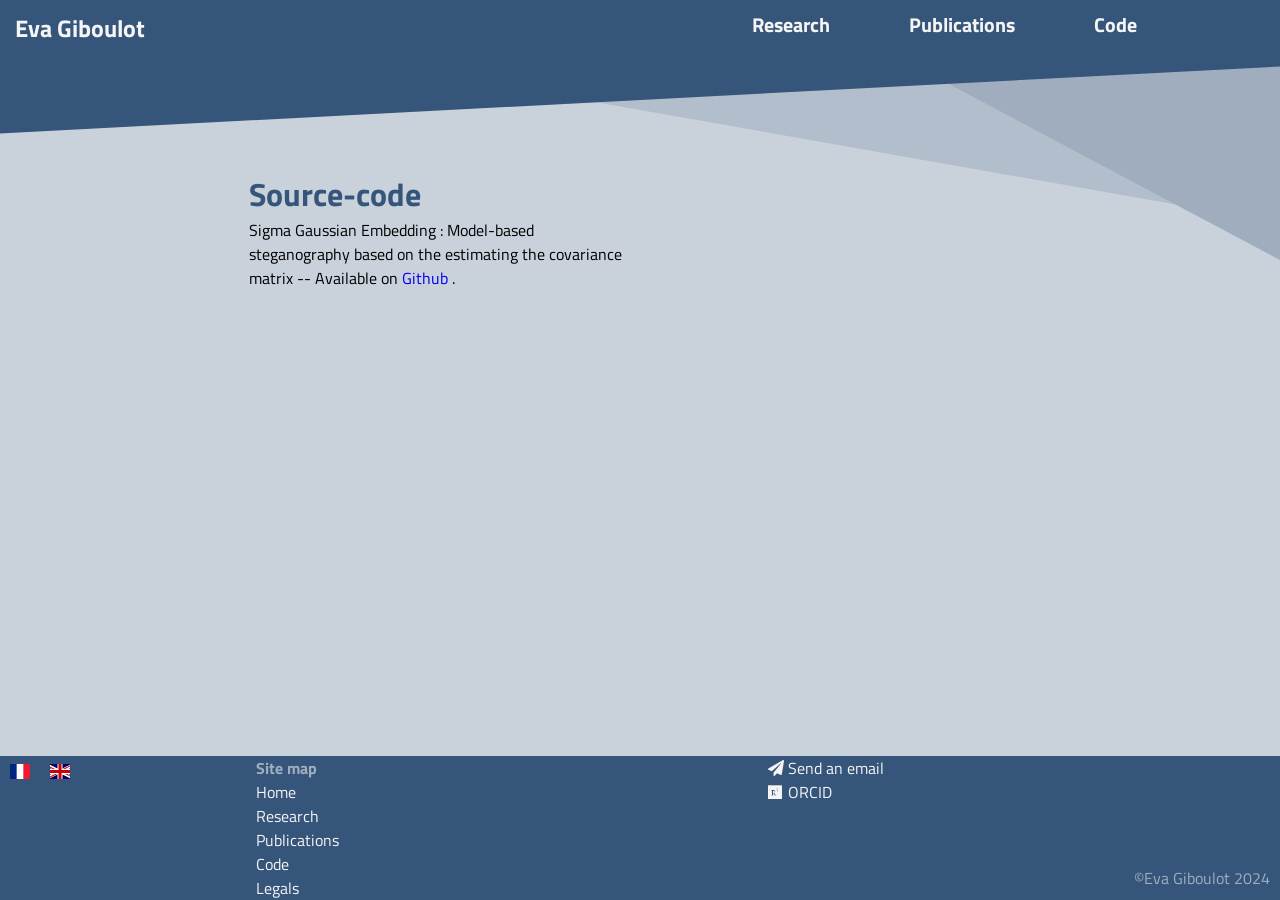
<file: web/code.html>
<!DOCTYPE html>
<html lang="fr">

<head>
  <meta charset="UTF-8" />
  <title>Eva Giboulot</title>
  <meta name="viewport" content="width=device-width, initial-scale=1.0" />
  <meta name="keywords" content="" />
  <meta name="description" content="" />
  <meta name="author" content="Eva Giboulot" />
  <meta name="copyright" content="©Eva Giboulot | 2019" />
  <link rel="canonical" href="https://nicolas.burger.fr" />

  <meta property="og:title" content="Eva Giboulot" />
  <meta property="og:type" content="website" />
  <meta property="og:image" content="../img/hitchhiking.jpg" />
  <meta property="og:url" content="https://nicolasburger.fr" />
  <meta property="og:site_name" content="Eva Giboulot" />
  <meta property="og:description"
    content="Portfolio of Eva Giboulot, PhD student in Optimization and Security of Systems" />
  <meta name="twitter:site" content="@burgerni10" />
  <meta name="twitter:title" content="Eva Giboulot" />
  <meta name="twitter:image" content="../img/hitchhiking.jpg" />
  <meta name="twitter:url" content="https://nicolasburger.fr/" />
  <meta name="twitter:card"
    content="Portfolio of Eva Giboulot, PhD student in Optimization and Security of Systems" />

  <!-- CSS -->
  <link rel="stylesheet" href="../css/main.css" />

  <!-- FICHIERS -->
  <link rel="icon" type="image/png" sizes="32x32" href="../img/favicon-32x32.png">
  <link rel="icon" type="image/png" sizes="16x16" href="../img/favicon-16x16.png">

  <!-- CDN  -->
  <link rel="stylesheet" href="https://use.fontawesome.com/releases/v5.7.2/css/all.css"
    integrity="sha384-fnmOCqbTlWIlj8LyTjo7mOUStjsKC4pOpQbqyi7RrhN7udi9RwhKkMHpvLbHG9Sr" crossorigin="anonymous" />
  <link href="https://fonts.googleapis.com/css?family=Titillium+Web:400,700&display=swap" rel="stylesheet">
  <script src="../js/language.js"></script>
</head>

<body class="project-body">
  <nav class="top-bar">
    <span class="logo font-w-700"><a href="../index.html">Eva Giboulot</a></span>

    <div class="nav-container">
      <input class="menu-btn" type="checkbox" id="menu-btn" />
      <label class="menu-icon" for="menu-btn"><span class="navicon"></span></label>
      <ul class="menu">
        <li class="font-w-700">
          <a href="./research.html" id="intl-nav-industrial">Research</a>
        </li>
        <li class="font-w-700">
          <a href="./pub.html" id="intl-nav-academic">Publications</a>
        </li>

        <li class="font-w-700">
          <a href="./code.html" id="intl-nav-asso">Code</a>
        </li>
      </ul>
    </div>
  </nav>


  <div class="main-container">

    <ul class="project-list">
      <li class="project">
        <div class="description">
          <h2 class="desc-title" id="intl-academic-doctorate-title">Source-code</h2>
          <div>

			 <p>Sigma Gaussian Embedding : Model-based steganography based on the estimating the covariance matrix -- Available on
			 <a href="https://github.com/gibouloque/MultivariateGaussianEmbedding" id="gitcode">Github</a> .</p>
			<br />
          </div>
          </div>
        </div>
</li>
  <footer class="main-footer">
    <div class="language">
      <ul>
        <li>
          <img alt="fr-FR" class="flag" src="../img/flags/fr.svg" onclick="chooseLanguage('fr-FR', true)" />
        </li>
        <li>
          <img alt="en-GB" class="flag" src="../img/flags/gb.svg" onclick="chooseLanguage('en-GB')" />
        </li>
      </ul>
      <p>©Eva Giboulot 2024</p>
    </div>
    <div class="footer-nav">
      <h4 id="intl-footer-siteMap">Site map</h4>
      <ul>
        <li><a href="../index.html" id="intl-footer-home">Home</a></li>
        <li>
          <a href="../web/research.html" id="intl-footer-industrial">Research</a>
        </li>
        <li>
          <a href="../web/pub.html" id="intl-footer-academic">Publications</a>
        </li>
        <li>
          <a href="../web/code.html" id="intl-intl-footer-asso">Code</a>
        </li>

        <li>
          <a href="../web/legals.html" id="intl-footer-legals">Legals</a>
        </li>
      </ul>
    </div>
    <div class="contact">
      <ul>
        <li>
          <a href="mailto:quentin.giboulot@utt.fr" title="quentin.giboulot@utt.fr"><i class="fas fa-paper-plane"
              style="width:20px"> </i><span id="intl-footer-sendEmail">Send an email</span>
          </a>
        </li>
        <li>
          <a target="_blank" href="https://orcid.org/0000-0002-0277-5999"><i class="fab fa-researchgate"
              style="width:20px"> </i>ORCID
          </a>
        </li>
      </ul>
    </div>
  </footer>
</body>

</html>
</file>
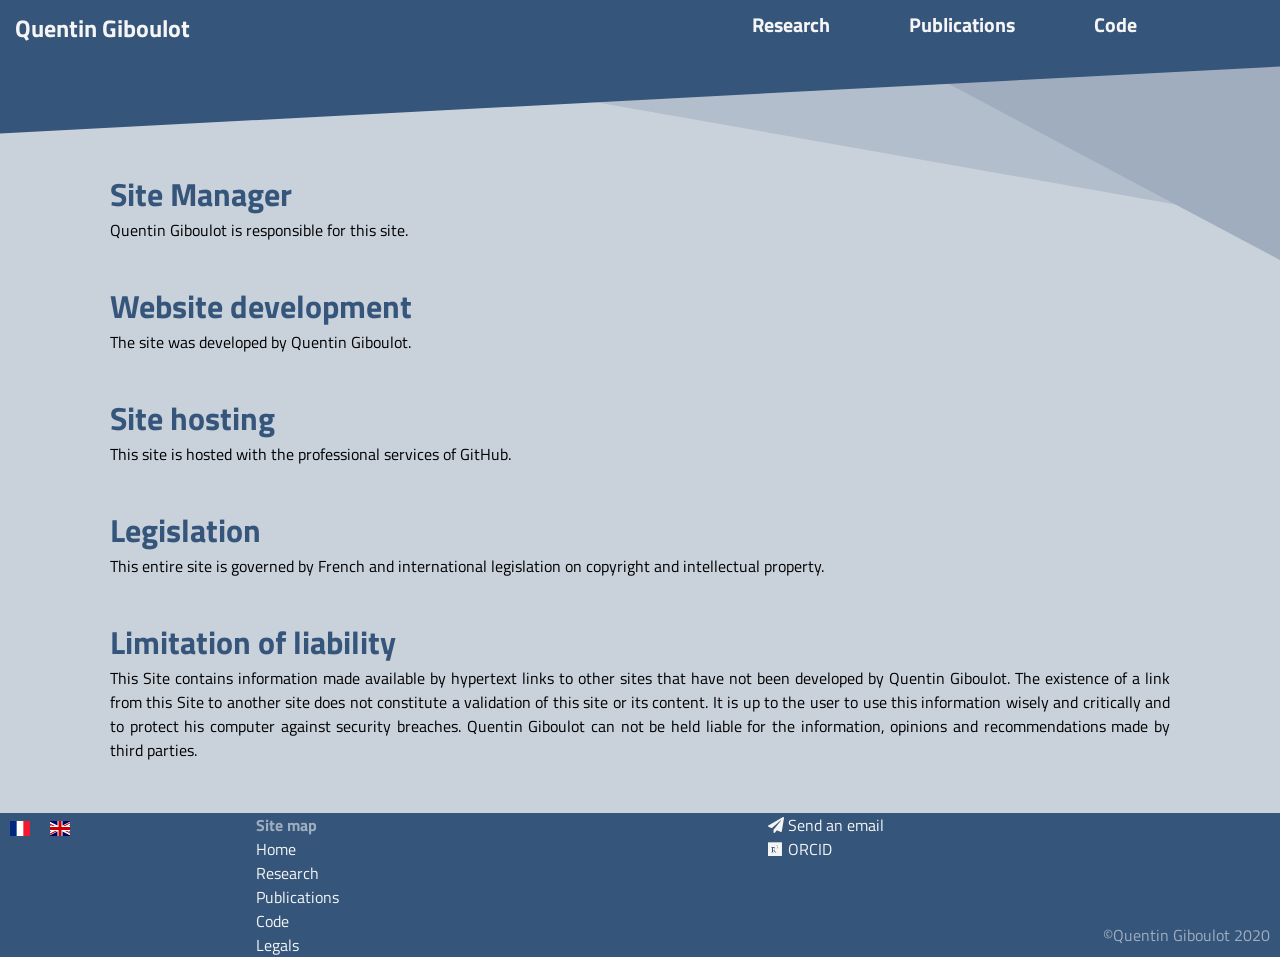
<file: web/legals.html>
<!DOCTYPE html>
<html lang="fr">

<head>
  <meta charset="UTF-8" />
  <title>Quentin Giboulot</title>
  <meta name="viewport" content="width=device-width, initial-scale=1.0" />
  <meta name="keywords" content="" />
  <meta name="description" content="" />
  <meta name="author" content="Quentin Giboulot" />
  <meta name="copyright" content="©Quentin Giboulot | 2020" />
  <link rel="canonical" href="https://nicolas.burger.fr" />

  <meta property="og:title" content="Quentin Giboulot" />
  <meta property="og:type" content="website" />
  <meta property="og:image" content="../img/hitchhiking.jpg" />
  <meta property="og:url" content="https://nicolasburger.fr" />
  <meta property="og:site_name" content="Quentin Giboulot" />
  <meta property="og:description"
    content="Portfolio of Quentin Giboulot, PhD student in Optimization and Security of Systems" />
  <meta name="twitter:site" content="@burgerni10" />
  <meta name="twitter:title" content="Quentin Giboulot" />
  <meta name="twitter:image" content="../img/hitchhiking.jpg" />
  <meta name="twitter:url" content="https://nicolasburger.fr/" />
  <meta name="twitter:card"
    content="Portfolio of Quentin Giboulot, PhD student in Optimization and Security of Systems" />

  <!-- CSS -->
  <link rel="stylesheet" href="../css/main.css" />

  <!-- FICHIERS -->
  <link rel="icon" type="image/png" sizes="32x32" href="../img/favicon-32x32.png">
  <link rel="icon" type="image/png" sizes="16x16" href="../img/favicon-16x16.png">

  <!-- CDN  -->
  <link rel="stylesheet" href="https://use.fontawesome.com/releases/v5.7.2/css/all.css"
    integrity="sha384-fnmOCqbTlWIlj8LyTjo7mOUStjsKC4pOpQbqyi7RrhN7udi9RwhKkMHpvLbHG9Sr" crossorigin="anonymous" />
  <link href="https://fonts.googleapis.com/css?family=Titillium+Web:400,700&display=swap" rel="stylesheet">
  <script src="../js/language.js"></script>
</head>

<body>
  <nav class="top-bar">
    <span class="logo font-w-700"><a href="../index.html">Quentin Giboulot</a></span>

    <div class="nav-container">
      <input class="menu-btn" type="checkbox" id="menu-btn" />
      <label class="menu-icon" for="menu-btn"><span class="navicon"></span></label>
      <ul class="menu">
        <li class="font-w-700">
          <a href="./research.html" id="intl-nav-industrial">Research</a>
        </li>
        <li class="font-w-700">
          <a href="./pub.html" id="intl-nav-academic">Publications</a>
        </li>

        <li class="font-w-700">
          <a href="./code.html" id="intl-nav-asso">Code</a>
        </li>
      </ul>
    </div>
  </nav>

  <div class="main-container">
    <ul class="legals">
      <li class="project">
        <div class="description">
          <h2 class="desc-title" id="intl-legals-responsible-title">Site Manager</h2>
          <div class="desc-content" id="intl-legals-responsible-desc">
            Quentin Giboulot is responsible for this site.
          </div>
        </div>
      </li>
      <li class="project">
        <div class="description">
          <h2 class="desc-title" id="intl-legals-development-title">Website development</h2>
          <div class="desc-content" id="intl-legals-development-desc">
            The site was developed by Quentin Giboulot.
          </div>
        </div>
      </li>
      <li class="project">
        <div class="description">
          <h2 class="desc-title" id="intl-legals-hosting-title">Site hosting</h2>
          <div class="desc-content" id="intl-legals-hosting-desc">
            This site is hosted with the professional services of GitHub.
          </div>
        </div>
      </li>
      <li class="project">
        <div class="description">
          <h2 class="desc-title" id="intl-legals-law-title">Legislation</h2>
          <div class="desc-content" id="intl-legals-law-desc">
            This entire site is governed by French and international legislation on copyright and intellectual property.
          </div>
        </div>
      </li>

      <li class="project">
        <div class="description">
          <h2 class="desc-title" id="intl-legals-responsability-title">Limitation of liability</h2>
          <div class="desc-content" id="intl-legals-responsability-desc">
            This Site contains information made available by hypertext links to other sites that have not been developed
            by Quentin Giboulot. The existence of a link from this Site to another site does not constitute a validation
            of this site or its content. It is up to the user to use this information wisely and critically and to
            protect his computer against security breaches. Quentin Giboulot can not be held liable for the information,
            opinions and recommendations made by third parties.
          </div>
        </div>
      </li>

    </ul>
  </div>

    <footer class="main-footer">
    <div class="language">
      <ul>
        <li>
          <img alt="fr-FR" class="flag" src="../img/flags/fr.svg" onclick="chooseLanguage('fr-FR', true)" />
        </li>
        <li>
          <img alt="en-GB" class="flag" src="../img/flags/gb.svg" onclick="chooseLanguage('en-GB')" />
        </li>
      </ul>
      <p>©Quentin Giboulot 2020</p>
    </div>
    <div class="footer-nav">
      <h4 id="intl-footer-siteMap">Site map</h4>
      <ul>
        <li><a href="../index.html" id="intl-footer-home">Home</a></li>
        <li>
          <a href="../web/research.html" id="intl-footer-industrial">Research</a>
        </li>
        <li>
          <a href="../web/pub.html" id="intl-footer-academic">Publications</a>
        </li>
        <li>
          <a href="../web/code.html" id="intl-intl-footer-asso">Code</a>
        </li>

        <li>
          <a href="../web/legals.html" id="intl-footer-legals">Legals</a>
        </li>
      </ul>
    </div>
    <div class="contact">
      <ul>
        <li>
          <a href="mailto:quentin.giboulot@utt.fr" title="quentin.giboulot@utt.fr"><i class="fas fa-paper-plane"
              style="width:20px"> </i><span id="intl-footer-sendEmail">Send an email</span>
          </a>
        </li>
        <li>
          <a target="_blank" href="https://orcid.org/0000-0002-0277-5999"><i class="fab fa-researchgate"
              style="width:20px"> </i>ORCID
          </a>
        </li>
      </ul>
    </div>
  </footer>

</html>
</file>
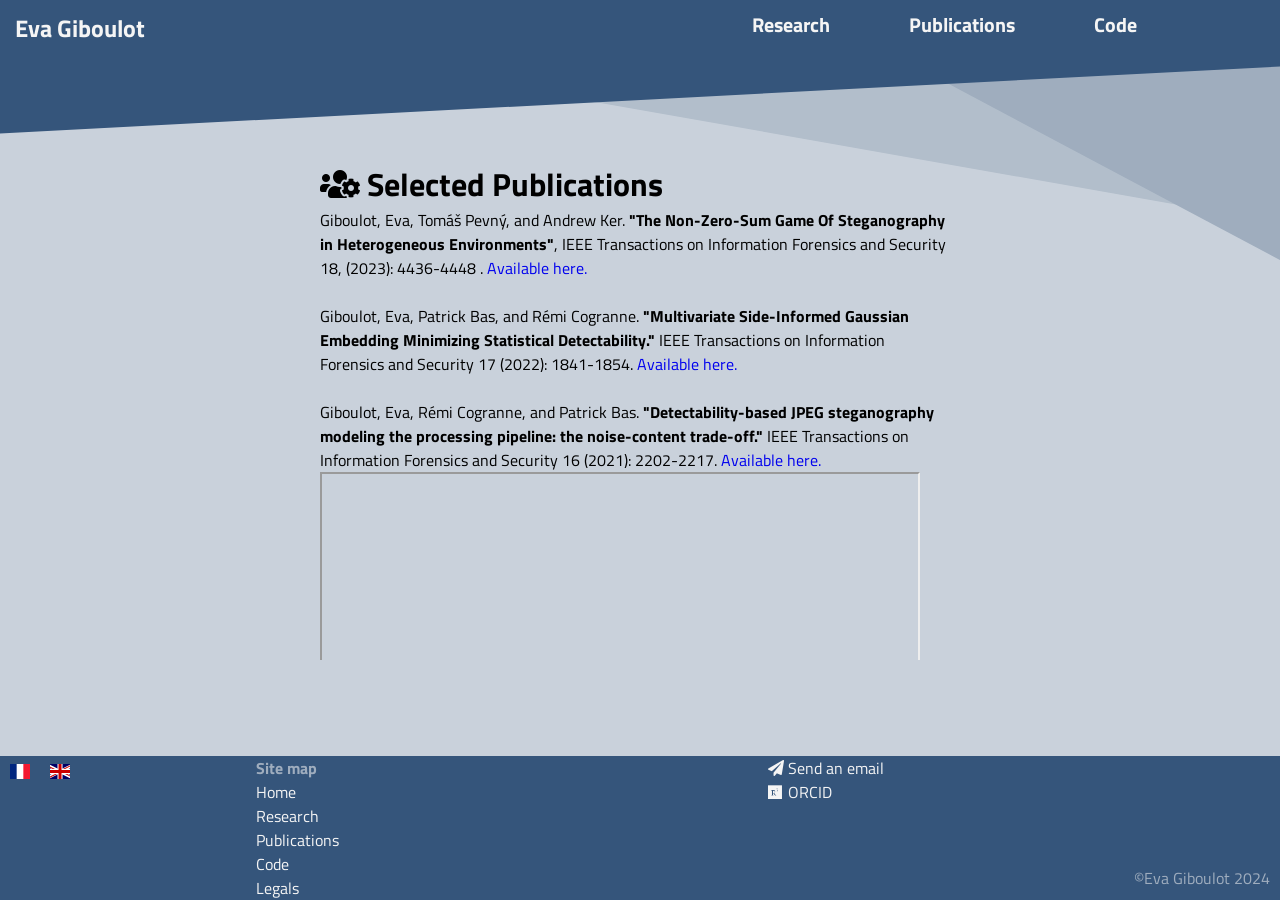
<file: web/pub.html>
<!DOCTYPE html>
<html lang="fr">

<head>
  
  <meta charset="UTF-8" />
  <title>Eva Giboulot</title>
  <meta name="viewport" content="width=device-width, initial-scale=1.0" />
  <meta name="keywords" content="" />
  <meta name="description" content="" />
  <meta name="author" content="Eva Giboulot" />
  <meta name="copyright" content="©Eva Giboulot | 2020" />
  <link rel="canonical" href="https://nicolas.burger.fr" />

  <meta property="og:title" content="Eva Giboulot" />
  <meta property="og:type" content="website" />
  <meta property="og:image" content="../img/hitchhiking.jpg" />
  <meta property="og:url" content="https://nicolasburger.fr" />
  <meta property="og:site_name" content="Eva Giboulot" />
  <meta property="og:description"
    content="Portfolio of Eva Giboulot, PhD student in Optimization and Security of Systems" />
  <meta name="twitter:site" content="@burgerni10" />
  <meta name="twitter:title" content="Eva Giboulot" />
  <meta name="twitter:image" content="../img/hitchhiking.jpg" />
  <meta name="twitter:url" content="https://nicolasburger.fr/" />
  <meta name="twitter:card"
    content="Portfolio of Eva Giboulot, PhD student in Optimization and Security of Systems" />

  <!-- CSS -->
  <link rel="stylesheet" href="../css/main.css" />

  <!-- FICHIERS -->
  <link rel="icon" type="image/png" sizes="32x32" href="../img/favicon-32x32.png">
  <link rel="icon" type="image/png" sizes="16x16" href="../img/favicon-16x16.png">
  <!-- CDN  -->
  <link rel="stylesheet" href="https://use.fontawesome.com/releases/v5.7.2/css/all.css"
    integrity="sha384-fnmOCqbTlWIlj8LyTjo7mOUStjsKC4pOpQbqyi7RrhN7udi9RwhKkMHpvLbHG9Sr" crossorigin="anonymous" />
  <link href="https://fonts.googleapis.com/css?family=Titillium+Web:400,700&display=swap" rel="stylesheet">
  <script src="../js/language.js"></script>
</head>

<body class="project-body">
  <nav class="top-bar">
    <span class="logo font-w-700"><a href="../index.html">Eva Giboulot</a></span>

    <div class="nav-container">
      <input class="menu-btn" type="checkbox" id="menu-btn" />
      <label class="menu-icon" for="menu-btn"><span class="navicon"></span></label>
      <ul class="menu">
        <li class="font-w-700">
          <a href="./research.html" id="intl-nav-industrial">Research</a>
        </li>
        <li class="font-w-700">
          <a href="./pub.html" id="intl-nav-academic">Publications</a>
        </li>

        <li class="font-w-700">
          <a href="./code.html" id="intl-nav-asso">Code</a>
        </li>
      </ul>
    </div>
  </nav>



  <div class="main-container-index">

  <section class="categories">
    <ul class="project-list">
	
         
          <h2><i class="fas fa-users-cog"></i> <span id="intl-index-projectManager-title">Selected Publications</span></h2>
          <div>

              <dl>
			  <dt></dt>
			  <dd>  Giboulot, Eva, Tomáš Pevný, and Andrew Ker. 
			  <b>"The Non-Zero-Sum Game Of Steganography in Heterogeneous Environments"</b>, 
			   IEEE Transactions on Information Forensics and Security 18, (2023): 4436-4448 .
					<a target='blank' href=https://ieeexplore.ieee.org/iel7/10206/4358835/10184491.pdf>  Available here.</a></dd>
			  <dt><br /></dt>
			  <dd>Giboulot, Eva, Patrick Bas, and Rémi Cogranne.
			  <b> "Multivariate Side-Informed Gaussian Embedding Minimizing Statistical Detectability."</b>
			IEEE Transactions on Information Forensics and Security 17 (2022): 1841-1854. 
			<a target='blank'href=https://hal-utt.archives-ouvertes.fr/hal-03663628/> Available here.</a>
			</dd>
			</dl>
			  <dt><br /></dt>
			  <dd>Giboulot, Eva, Rémi Cogranne, and Patrick Bas.
			  <b>"Detectability-based JPEG steganography modeling the processing pipeline: the noise-content 
			trade-off."</b> IEEE Transactions on Information Forensics and Security 16 (2021): 2202-2217.
					<a target='blank'href=https://hal.science/hal-03096658> Available here.</a></dd>
          </div>
      
        
				<iframe src="https://cv.archives-ouvertes.fr/quentin-giboulot", height="720" width="600"></iframe> 

      
		
		</section>

	</ul>
	
  </div>

  <footer class="main-footer">
    <div class="language">
      <ul>
        <li>
          <img alt="fr-FR" class="flag" src="../img/flags/fr.svg" onclick="chooseLanguage('fr-FR', true)" />
        </li>
        <li>
          <img alt="en-GB" class="flag" src="../img/flags/gb.svg" onclick="chooseLanguage('en-GB')" />
        </li>
      </ul>
      <p>©Eva Giboulot 2024</p>
    </div>
    <div class="footer-nav">
      <h4 id="intl-footer-siteMap">Site map</h4>
      <ul>
        <li><a href="../index.html" id="intl-footer-home">Home</a></li>
        <li>
          <a href="../web/research.html" id="intl-footer-industrial">Research</a>
        </li>
        <li>
          <a href="../web/pub.html" id="intl-footer-academic">Publications</a>
        </li>
        <li>
          <a href="../web/code.html" id="intl-intl-footer-asso">Code</a>
        </li>

        <li>
          <a href="../web/legals.html" id="intl-footer-legals">Legals</a>
        </li>
      </ul>
    </div>
    <div class="contact">
      <ul>
        <li>
          <a href="mailto:quentin.giboulot@utt.fr" title="quentin.giboulot@utt.fr"><i class="fas fa-paper-plane"
              style="width:20px"> </i><span id="intl-footer-sendEmail">Send an email</span>
          </a>
        </li>
        <li>
          <a target="_blank" href="https://orcid.org/0000-0002-0277-5999"><i class="fab fa-researchgate"
              style="width:20px"> </i>ORCID
          </a>
        </li>
      </ul>
    </div>
  </footer>
</body>


</html>
</file>
<file: css/main.css>
.top-bar {
  z-index: 1;
  position: relative;
  width: 100%;
  padding-top: 10px;
  margin-bottom: 150px; }
  .top-bar::before {
    content: '';
    position: absolute;
    top: -300px;
    width: 100%;
    height: 400px;
    left: 0px;
    z-index: -3;
    transform: skewY(-3deg);
    background-color: #35557b; }
  .top-bar::after {
    content: '';
    position: absolute;
    right: -50%;
    width: 100%;
    height: 250px;
    z-index: -4;
    transform: skewY(28deg);
    background-color: #9fadbe; }
  .top-bar .logo {
    align-items: center;
    display: flex;
    float: left;
    width: 30%;
    min-width: 172px;
    font-size: 1.5em; }
    .top-bar .logo::before {
      content: '';
      position: absolute;
      bottom: -100px;
      width: 100%;
      height: 400px;
      z-index: -5;
      transform: skewY(10deg);
      background-color: #b2becb; }
    .top-bar .logo a {
      padding-left: 15px;
      color: whitesmoke; }
  .top-bar .nav-container {
    position: relative;
    float: right;
    padding-right: 15px;
    max-width: 400px;
    width: 70%;
    right: 10%; }
    .top-bar .nav-container .menu {
      display: flex;
      justify-content: space-between;
      align-items: center;
      list-style: none;
      font-size: 1.25em; }
      .top-bar .nav-container .menu li a {
        color: whitesmoke; }
      .top-bar .nav-container .menu .visible {
        display: initial; }
    .top-bar .nav-container .menu-btn {
      display: none; }

@media (max-width: 700px) {
  .top-bar {
    z-index: 100;
    height: 60px;
    background-color: #35557b;
    margin-bottom: 20px; }
    .top-bar::before {
      width: 0px;
      height: 0px; }
    .top-bar::after {
      width: 0px;
      height: 0px; }
    .top-bar .logo::before {
      width: 0px; }
    .top-bar .nav-container {
      width: 40%;
      right: unset; }
      .top-bar .nav-container .menu {
        clear: both;
        max-height: 0;
        overflow: hidden;
        display: none; }
      .top-bar .nav-container .menu-icon {
        top: 10px;
        cursor: pointer;
        float: right;
        padding-top: 5px;
        position: relative;
        user-select: none;
        height: 13px; }
        .top-bar .nav-container .menu-icon .navicon {
          background: #333;
          display: block;
          height: 2px;
          position: relative;
          transition: background 0.2s ease-out;
          width: 18px; }
        .top-bar .nav-container .menu-icon .navicon:before,
        .top-bar .nav-container .menu-icon .navicon:after {
          background: #333;
          content: '';
          display: block;
          height: 100%;
          position: absolute;
          transition: all 0.2s ease-out;
          width: 100%; }
        .top-bar .nav-container .menu-icon .navicon:before {
          top: 5px; }
        .top-bar .nav-container .menu-icon .navicon:after {
          top: -5px; }
      .top-bar .nav-container .menu-btn {
        display: none; }
      .top-bar .nav-container .menu-btn:checked ~ .menu {
        max-height: 240px;
        display: inline-block;
        position: absolute;
        top: 30px;
        width: 100%;
        background-color: whitesmoke; }
        .top-bar .nav-container .menu-btn:checked ~ .menu li {
          text-align: right;
          border-bottom: 1px solid #35557b;
          width: 100%; }
          .top-bar .nav-container .menu-btn:checked ~ .menu li a {
            width: 100%;
            padding-right: 10px;
            text-align: right;
            color: #35557b; }
          .top-bar .nav-container .menu-btn:checked ~ .menu li a:hover {
            width: 100%;
            color: #9fadbe; }
        .top-bar .nav-container .menu-btn:checked ~ .menu li:hover {
          background-color: #35557b; }
      .top-bar .nav-container .menu-btn:checked ~ .menu-icon .navicon {
        background: transparent; }
      .top-bar .nav-container .menu-btn:checked ~ .menu-icon .navicon:before {
        transform: rotate(-45deg); }
      .top-bar .nav-container .menu-btn:checked ~ .menu-icon .navicon:after {
        transform: rotate(45deg); }
      .top-bar .nav-container .menu-btn:checked ~ .menu-icon:not(.steps) .navicon:before,
      .top-bar .nav-container .menu-btn:checked ~ .menu-icon:not(.steps) .navicon:after {
        top: 0; } }

.main-footer {
  font-family: 'Titillium Web', sans-serif;
  font-size: 12pt;
  width: 100%;
  height: 144px;
  background-color: #35557b;
  position: absolute;
  bottom: 0px;
  display: flex;
  color: #9fadbe;
  z-index: 100; }
  .main-footer a {
    color: whitesmoke; }
  .main-footer ul {
    list-style: none; }
  .main-footer .language {
    width: 20%; }
    .main-footer .language ul {
      padding-top: 5px;
      display: flex; }
      .main-footer .language ul img {
        cursor: pointer;
        margin: auto;
        height: 15px;
        width: 40px; }
    .main-footer .language p {
      position: absolute;
      bottom: 0px;
      right: 0px;
      margin: 10px; }
  .main-footer .footer-nav {
    width: 40%; }
  .main-footer .contact {
    width: 40%; }

@media (max-width: 400px) {
  .main-footer {
    width: 100%; }
    .main-footer .language ul {
      display: block; } }

.main-container-index {
  display: flex;
  position: relative;
  justify-content: space-around;
  width: 100%;
  z-index: 2;
  height: calc(100% - 144px - 150px);
  padding-bottom: 165px; }
  .main-container-index .resume {
    position: relative;
    background-image: url("../img/nicolas.jpg");
    background-size: auto;
    background-position: center;
    width: 300px;
    height: 500px; }
    .main-container-index .resume a {
      position: absolute;
      bottom: 10px;
      right: 10px;
      padding: 5px;
      padding-top: 3px;
      padding-bottom: 3px;
      width: auto;
      color: whitesmoke;
      background-color: #35557b; }
    .main-container-index .resume a:hover {
      background-color: #c9d1db; }
  .main-container-index .categories {
    position: relative;
    width: 50vw;
    min-width: 480px;
    height: 500px;
    overflow: auto;
    padding-right: 10px; }
    .main-container-index .categories ul {
      width: 100%;
      list-style: none; }
      .main-container-index .categories ul li {
        padding-bottom: 20px; }
        .main-container-index .categories ul li h2 {
          color: #35557b; }
        .main-container-index .categories ul li p {
          text-align: justify; }
		  
	.main-container-index .publi {
    position: relative;
    width: 100vw;
    min-width: 480px;
    height: 500px;
    overflow: auto;
    padding-right: 10px; }
    .main-container-index .publi ul {
      width: 100%;
      list-style: none; }
      .main-container-index .publi ul li {
        padding-bottom: 20px; }
        .main-container-index .publi ul li h2 {
          color: #35557b; }
        .main-container-index .publi ul li p {
          text-align: justify; }

@media (max-width: 900px) {
  .main-container-index {
    flex-direction: column;
    align-items: center; }
    .main-container-index .resume {
      width: 90%;
      max-width: 480px; }
      .main-container-index .resume a {
        cursor: pointer;
        width: 100%;
        right: unset;
        margin: unset;
        text-align: center;
        bottom: 0px;
        z-index: 66; }
    .main-container-index .categories {
      margin-top: 30px;
      width: 90%;
      height: unset; } }

@media (max-width: 400px) {
  .main-container-index {
    justify-content: unset; }
    .main-container-index .resume {
      width: 240px;
      height: 400px; }
      .main-container-index .resume a {
        cursor: pointer;
        width: 100%;
        right: unset;
        margin: unset;
        text-align: center;
        bottom: 0px;
        z-index: 66; }
    .main-container-index .categories {
      margin-top: 30px;
      width: 95%;
      height: unset;
      min-width: unset; } }

.main-container {
  display: flex;
  position: relative;
  width: 100%;
  z-index: 2;
  height: calc(100% - 144px - 150px);
  padding-bottom: 165px; }
  .main-container .project-list {
    margin: auto;
    list-style: none;
    display: flex;
    flex-direction: column; }
    .main-container .project-list .project {
      display: flex;
      position: relative;
      align-items: center;
      width: 90%;
      max-width: 1200px;
      padding-bottom: 20px;
      margin: auto; }
      .main-container .project-list .project img {
        position: relative;
        object-fit: contain;
        padding: 10px;
        width: 50%;
        max-height: 90%; }
      .main-container .project-list .project .description {
        position: relative;
        padding: 10px;
        width: 50%; }
        .main-container .project-list .project .description h2 {
          color: #35557b; }
        .main-container .project-list .project .description .desc-content {
          text-align: justify; }
  .main-container .legals {
    margin: auto;
    list-style: none;
    display: flex;
    flex-direction: column; }
    .main-container .legals .project {
      display: flex;
      position: relative;
      align-items: center;
      width: 90%;
      max-width: 1200px;
      padding-bottom: 20px;
      margin: auto; }
      .main-container .legals .project .description {
        position: relative;
        padding: 10px;
        width: 100%; }
        .main-container .legals .project .description h2 {
          color: #35557b; }
        .main-container .legals .project .description .desc-content {
          text-align: justify; }

@media (max-width: 900px) {
  .main-container .project-list {
    width: 100%; }
    .main-container .project-list .project {
      display: unset;
      width: 100%; }
      .main-container .project-list .project img {
        width: 100%;
        left: 0px;
        margin-left: auto;
        margin-right: auto;
        position: absolute;
        top: 60px;
        height: 120px;
        z-index: -1; }
      .main-container .project-list .project .description {
        width: 100%; }
        .main-container .project-list .project .description h2 {
          top: 0px;
          text-align: center; }
        .main-container .project-list .project .description .desc-content {
          margin-top: 130px; }
  .main-container .legals {
    width: 100%; }
    .main-container .legals .project {
      display: unset;
      width: 100%; }
      .main-container .legals .project .description {
        width: 100%; }
        .main-container .legals .project .description h2 {
          top: 0px;
          text-align: center; } }

.main-container-404 {
  margin: auto;
  width: 100%; }
  .main-container-404 p {
    margin: 50px; }

html {
  height: 100%;
  box-sizing: border-box; }

* {
  box-sizing: inherit;
  margin: 0;
  padding: 0; }

a {
  text-decoration: none; }

body {
  font-family: 'Titillium Web', sans-serif;
  font-size: 12pt;
  scroll-behavior: smooth;
  overflow-x: hidden;
  background-color: #c9d1db;
  min-height: 100%;
  position: relative; }

/* width */
::-webkit-scrollbar {
  width: 7px; }

/* Track */
::-webkit-scrollbar-track {
  background: #f1f1f1; }

/* Handle */
::-webkit-scrollbar-thumb {
  background: #888; }

/* Handle on hover */
::-webkit-scrollbar-thumb:hover {
  background: #555; }

.vert-align {
  vertical-align: middle; }

h1 {
  font-size: 2.5em; }

h2 {
  font-size: 2em; }

h3 {
  font-size: 1.8em; }

h1,
h2,
h3,
h4,
h5,
h6,
p,
ul {
  line-height: 1.5em; }

strong {
  font-weight: 500; }

.marg-top-10 {
  margin-top: 10px; }

.marg-top-20 {
  margin-top: 20px; }

.marg-top-30 {
  margin-top: 30px; }

.marg-top-40 {
  margin-top: 40px; }

.marg-top-50 {
  margin-top: 50px; }

.marg-top-60 {
  margin-top: 60px; }

.marg-top-70 {
  margin-top: 70px; }

.marg-top-80 {
  margin-top: 80px; }

.marg-top-90 {
  margin-top: 90px; }

.marg-top-100 {
  margin-top: 100px; }

.marg-top-110 {
  margin-top: 110px; }

.marg-top-120 {
  margin-top: 120px; }

.marg-top-130 {
  margin-top: 130px; }

.marg-top-140 {
  margin-top: 140px; }

.marg-top-150 {
  margin-top: 150px; }

.marg-top-160 {
  margin-top: 160px; }

.marg-top-170 {
  margin-top: 170px; }

.marg-top-180 {
  margin-top: 180px; }

.marg-top-190 {
  margin-top: 190px; }

.marg-top-200 {
  margin-top: 200px; }

.marg-bot-10 {
  margin-bottom: 10px; }

.marg-bot-20 {
  margin-bottom: 20px; }

.marg-bot-30 {
  margin-bottom: 30px; }

.marg-bot-40 {
  margin-bottom: 40px; }

.marg-bot-50 {
  margin-bottom: 50px; }

.marg-bot-60 {
  margin-bottom: 60px; }

.marg-bot-70 {
  margin-bottom: 70px; }

.marg-bot-80 {
  margin-bottom: 80px; }

.marg-bot-90 {
  margin-bottom: 90px; }

.marg-bot-100 {
  margin-bottom: 100px; }

.marg-bot-110 {
  margin-bottom: 110px; }

.marg-bot-120 {
  margin-bottom: 120px; }

.marg-bot-130 {
  margin-bottom: 130px; }

.marg-bot-140 {
  margin-bottom: 140px; }

.marg-bot-150 {
  margin-bottom: 150px; }

.marg-bot-160 {
  margin-bottom: 160px; }

.marg-bot-170 {
  margin-bottom: 170px; }

.marg-bot-180 {
  margin-bottom: 180px; }

.marg-bot-190 {
  margin-bottom: 190px; }

.marg-bot-200 {
  margin-bottom: 200px; }

.marg-right-10 {
  margin-right: 10px; }

.marg-right-20 {
  margin-right: 20px; }

.marg-right-30 {
  margin-right: 30px; }

.marg-right-40 {
  margin-right: 40px; }

.marg-right-50 {
  margin-right: 50px; }

.marg-right-60 {
  margin-right: 60px; }

.marg-right-70 {
  margin-right: 70px; }

.marg-right-80 {
  margin-right: 80px; }

.marg-right-90 {
  margin-right: 90px; }

.marg-right-100 {
  margin-right: 100px; }

.marg-right-110 {
  margin-right: 110px; }

.marg-right-120 {
  margin-right: 120px; }

.marg-right-130 {
  margin-right: 130px; }

.marg-right-140 {
  margin-right: 140px; }

.marg-right-150 {
  margin-right: 150px; }

.marg-right-160 {
  margin-right: 160px; }

.marg-right-170 {
  margin-right: 170px; }

.marg-right-180 {
  margin-right: 180px; }

.marg-right-190 {
  margin-right: 190px; }

.marg-right-200 {
  margin-right: 200px; }

.marg-left-10 {
  margin-left: 10px; }

.marg-left-20 {
  margin-left: 20px; }

.marg-left-30 {
  margin-left: 30px; }

.marg-left-40 {
  margin-left: 40px; }

.marg-left-50 {
  margin-left: 50px; }

.marg-left-60 {
  margin-left: 60px; }

.marg-left-70 {
  margin-left: 70px; }

.marg-left-80 {
  margin-left: 80px; }

.marg-left-90 {
  margin-left: 90px; }

.marg-left-100 {
  margin-left: 100px; }

.marg-left-110 {
  margin-left: 110px; }

.marg-left-120 {
  margin-left: 120px; }

.marg-left-130 {
  margin-left: 130px; }

.marg-left-140 {
  margin-left: 140px; }

.marg-left-150 {
  margin-left: 150px; }

.marg-left-160 {
  margin-left: 160px; }

.marg-left-170 {
  margin-left: 170px; }

.marg-left-180 {
  margin-left: 180px; }

.marg-left-190 {
  margin-left: 190px; }

.marg-left-200 {
  margin-left: 200px; }

.font-s-1 {
  font-size: 0.1em; }

.font-s-2 {
  font-size: 0.2em; }

.font-s-3 {
  font-size: 0.3em; }

.font-s-4 {
  font-size: 0.4em; }

.font-s-5 {
  font-size: 0.5em; }

.font-s-6 {
  font-size: 0.6em; }

.font-s-7 {
  font-size: 0.7em; }

.font-s-8 {
  font-size: 0.8em; }

.font-s-9 {
  font-size: 0.9em; }

.font-s-10 {
  font-size: 1em; }

.font-s-11 {
  font-size: 1.1em; }

.font-s-12 {
  font-size: 1.2em; }

.font-s-13 {
  font-size: 1.3em; }

.font-s-14 {
  font-size: 1.4em; }

.font-s-15 {
  font-size: 1.5em; }

.font-s-16 {
  font-size: 1.6em; }

.font-s-17 {
  font-size: 1.7em; }

.font-s-18 {
  font-size: 1.8em; }

.font-s-19 {
  font-size: 1.9em; }

.font-s-20 {
  font-size: 2em; }

.font-w-100 {
  font-weight: 100; }

.font-w-200 {
  font-weight: 200; }

.font-w-300 {
  font-weight: 300; }

.font-w-400 {
  font-weight: 400; }

.font-w-500 {
  font-weight: 500; }

.font-w-600 {
  font-weight: 600; }

.font-w-700 {
  font-weight: 700; }

.font-w-800 {
  font-weight: 800; }

.font-w-900 {
  font-weight: 900; }

.pad-xsm {
  padding: 4px 6px; }

.pad-sm {
  padding: 6px; }

.pad-md {
  padding: 7px 10px; }

.pad-lg {
  padding: 10px 15px; }

.pad-xl {
  padding: 17px 20px; }

.boxed-white {
  border: solid 1px white; }

.img-fit-cover {
  width: 100%;
  height: 100%;
  object-fit: cover; }

.img-fit-contain {
  width: 100%;
  height: 100%;
  object-fit: contain; }
</file>
